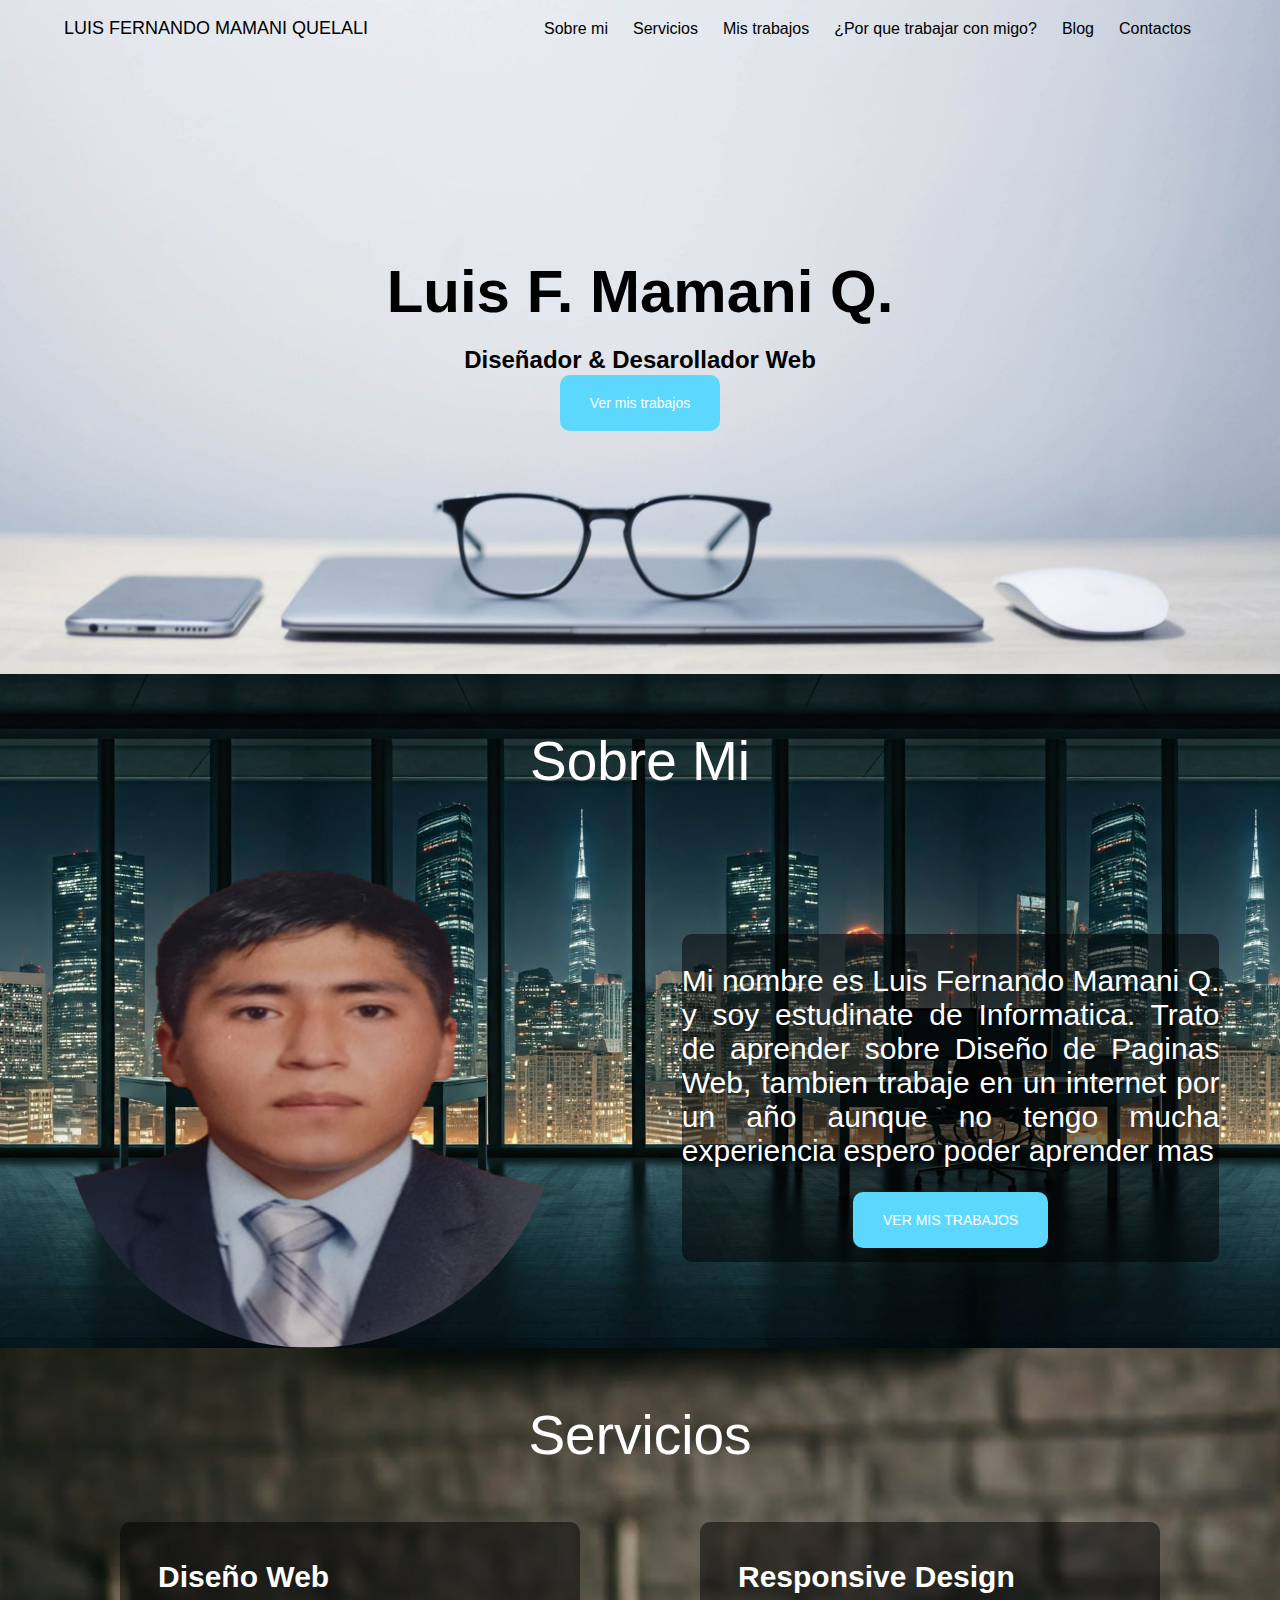
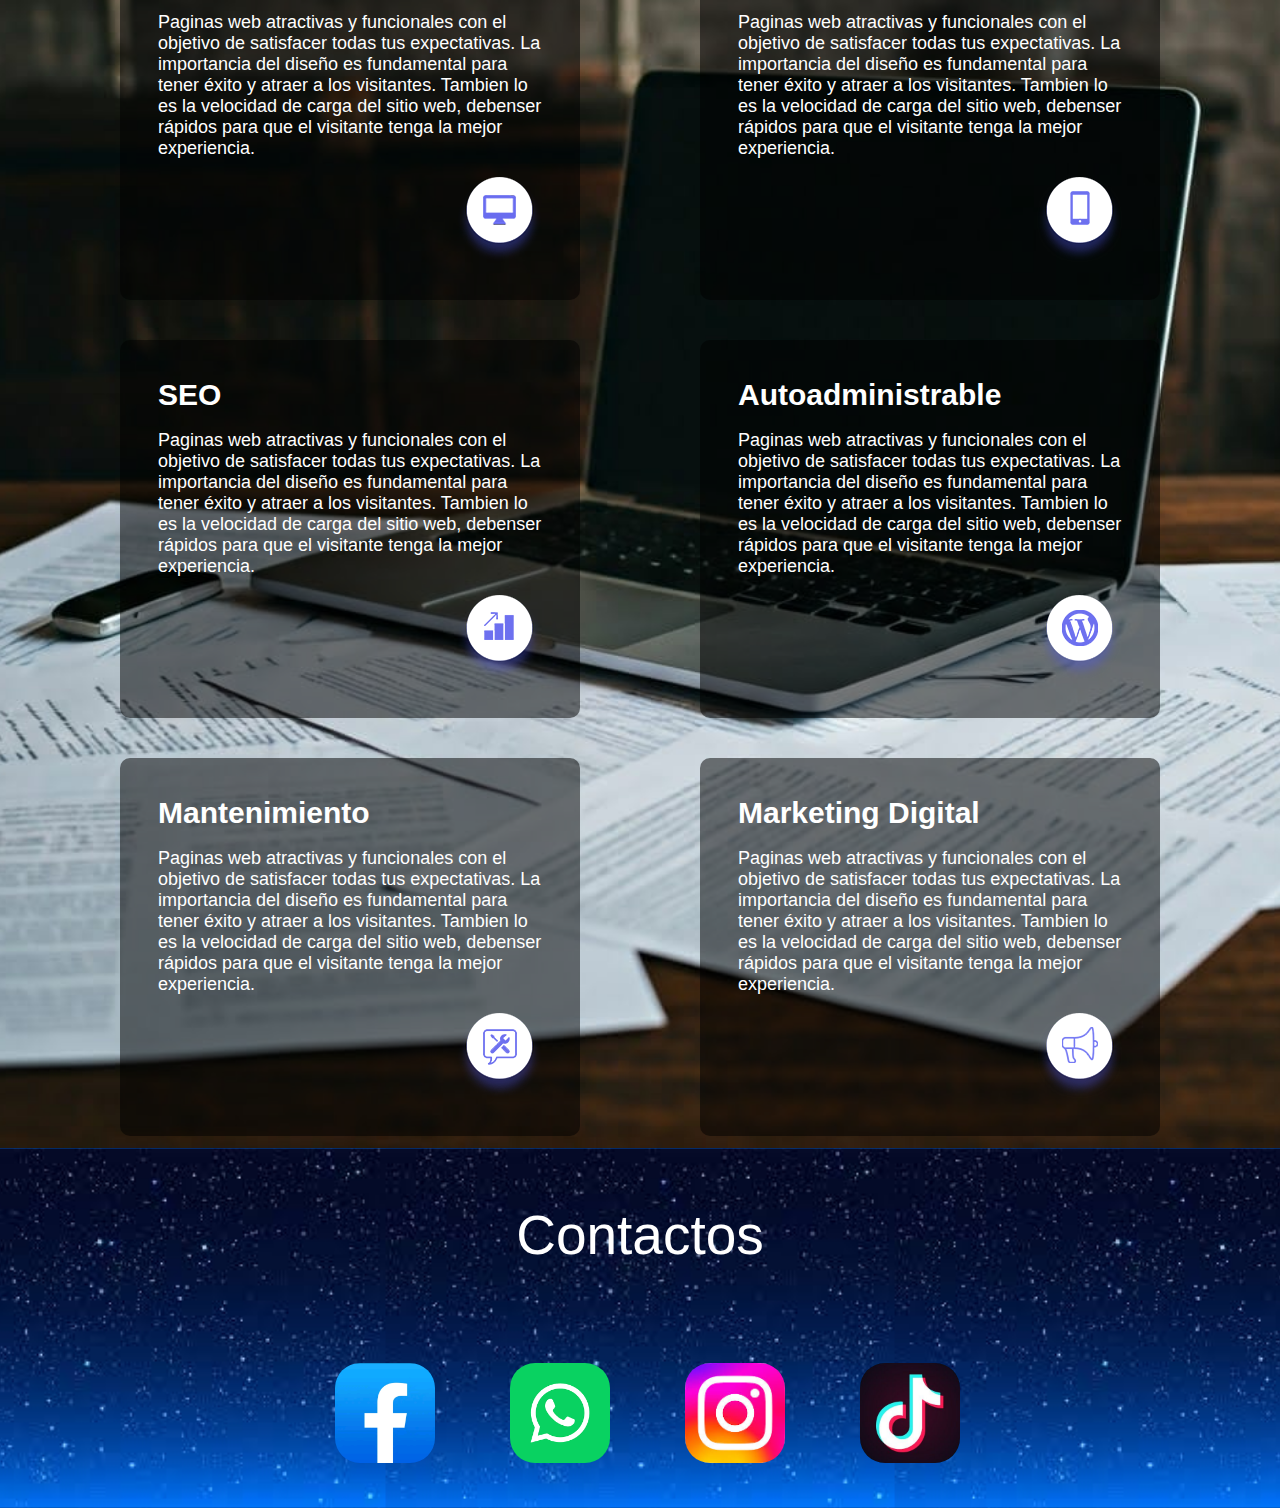
<file: index.html>
<!DOCTYPE html>
<html lang="es">
<head>
    <meta charset="UTF-8">
    <meta name="viewport" content="width=device-width, initial-scale=1.0">
    <title>Luis Mamani</title>
    <link rel="stylesheet" href="css/inicio.css">
    <link rel="preconnect" href="https://fonts.googleapis.com">
<link rel="preconnect" href="https://fonts.gstatic.com" crossorigin>
<link href="https://fonts.googleapis.com/css2?family=Playfair+Display:ital,wght@0,400..900;1,400..900&display=swap" rel="stylesheet">
</head>
<body>
    <section>
    <header>
    <div class="contenedor">
    <div class="menu">
    <p>LUIS FERNANDO MAMANI QUELALI</p>
    <nav>
        <ul class="navegacion">
            <a href="#mi"><li class="aqui">Sobre mi</li></a>
            <a  href="#servici"><li>Servicios</li></a>
            <a  href=""><li>Mis trabajos</li></a>
            <a  href=""><li>¿Por que trabajar con migo?</li></a>
            <a  href=""><li>Blog</li></a>
            <a  href="#res"><li class="aqui">Contactos</li></a>
        </ul>
    </nav>
 </div>
 <div class="titular">
    <h1>Luis F. Mamani Q.</h1>
    <h2>Diseñador & Desarollador Web</h2>
    <a class="indice" href="" target="_blank">Ver mis trabajos</a>
 </div>
</div>
</header>
</section>
<section id="mi" class="yo">
<h3>Sobre Mi</h3>
<div class="contenedor-sobremi">
    <img src="img/fernando.png" alt="Luis Mamani" 
    title="Luis F. Mamani Q." class="luis">
    <div class="contenedor-parrafo-y-boton">
    <p>Mi nombre es Luis Fernando Mamani Q. y soy estudinate de Informatica.
    Trato de aprender sobre Diseño de Paginas Web, tambien trabaje en un internet
    por un año aunque no tengo mucha experiencia espero poder aprender mas
    </p>
    <p style="text-align: center;">
    <a class="indice" href="">VER MIS TRABAJOS</a>
    </p> 
    </div>
</div>
</section>
<section id="servici" class="sec">
    <h3>Servicios</h3>
    <div class="contenedor-servicios">
    <div class="servicio">
        <h4>Diseño Web</h4>
        <p>Paginas web atractivas y funcionales con el 
        objetivo de satisfacer todas tus expectativas.
        La importancia del diseño es fundamental para 
        tener éxito y atraer a los visitantes. Tambien 
        lo es la velocidad de carga del sitio web,
        debenser rápidos para que el visitante tenga la 
        mejor experiencia.</p>
        <img src="img/monitor.png" alt="">
    </div>
    <div class="servicio">
        <h4>Responsive Design</h4>
        <p>Paginas web atractivas y funcionales con el 
        objetivo de satisfacer todas tus expectativas.
        La importancia del diseño es fundamental para 
        tener éxito y atraer a los visitantes. Tambien 
        lo es la velocidad de carga del sitio web,
        debenser rápidos para que el visitante tenga la 
        mejor experiencia.</p>
        <img src="img/mobile.png" alt="">
    </div>
    <div class="servicio">
        <h4>SEO</h4>
        <p>Paginas web atractivas y funcionales con el 
        objetivo de satisfacer todas tus expectativas.
        La importancia del diseño es fundamental para 
        tener éxito y atraer a los visitantes. Tambien 
        lo es la velocidad de carga del sitio web,
        debenser rápidos para que el visitante tenga la 
        mejor experiencia.</p>
        <img src="img/seo.png" alt="">
    </div>
    <div class="servicio">
        <h4>Autoadministrable</h4>
        <p>Paginas web atractivas y funcionales con el 
        objetivo de satisfacer todas tus expectativas.
        La importancia del diseño es fundamental para 
        tener éxito y atraer a los visitantes. Tambien 
        lo es la velocidad de carga del sitio web,
        debenser rápidos para que el visitante tenga la 
        mejor experiencia.</p>
        <img src="img/wordpress.png" alt="">
    </div>
    <div class="servicio">
        <h4>Mantenimiento</h4>
        <p>Paginas web atractivas y funcionales con el 
        objetivo de satisfacer todas tus expectativas.
        La importancia del diseño es fundamental para 
        tener éxito y atraer a los visitantes. Tambien 
        lo es la velocidad de carga del sitio web,
        debenser rápidos para que el visitante tenga la 
        mejor experiencia.</p>
        <img src="img/mante.png" alt="">
    </div>
    <div class="servicio celeste">
        <h4>Marketing Digital</h4>
        <p>Paginas web atractivas y funcionales con el 
        objetivo de satisfacer todas tus expectativas.
        La importancia del diseño es fundamental para 
        tener éxito y atraer a los visitantes. Tambien 
        lo es la velocidad de carga del sitio web,
        debenser rápidos para que el visitante tenga la 
        mejor experiencia.</p>
        <img src="img/marketing.png" alt="">
    </div>
</div>
</section>
<section class="star" id="res">
    <div class="contenedor-redes">
        <h3>Contactos</h3>
    <div class="justy">
    <ul class="navegacion">
        <a href="https://www.facebook.com/"><li><img src="img/facebook.png" class="redes"></li></a>
        <a  href="https://web.whatsapp.com/"><li><img src="img/wats.png" class="redes"></li></a>
        <a  href="https://www.instagram.com/"><li><img src="img/insta.jpg" class="redes"></li></a>
        <a  href="https://www.tiktok.com/login"><li><img src="img/tiktok.jpg" class="redes"></li></a>
        </ul>
    </div>
    </div>
</section>
</body>
</html>
</file>
<file: css/inicio.css>
html,body{
    height: 100%;
    display: flex;
    justify-content: center;
    align-items: center;
} 
body{
    background: silver;
    font-family: 'Gill Sans', 'Gill Sans MT', 'Trebuchet MS', sans-serif;
    margin: 0;
    padding: 0;
    min-width:1100px;
    max-width:1500px;
    align-items: center;
    display: grid;
}
p{
    font-size: 20px;
}
li{
    list-style: none;
    margin-right: 25px;
}
.menu{
    display: flex;
    justify-content: space-between;
    align-items: center;
}
.navegacion{
    display: flex;
}
.titular{
    text-align: center;
    margin-top: 200px;
}
h1{
    font-size: 60px;
    margin: 0;
}
.luis{
    border-radius: 75%;
}
.indice{
    font-size: 14px;
    background: #5cd8ff;
    padding-top: 20px;
    padding-right: 30px;
    padding-bottom: 20px;
    padding-left: 30px;
    text-decoration: none;
    color: white;
    border-radius: 10px;
}
header{
    background: url(../img/fondo.jpg);
    height: 100vh;
    background-size: cover;
    background-position: center;
    height: 674px;
}
.contenedor{
    max-width: 1280px;
    width: 90%;
    margin: auto;
}
h3{
    color: white;
    text-align: center;
    font-size: 55px;
    font-weight: normal;
}
.contenedor-sobremi{
    display: flex;
    justify-content: space-around;
    align-items: center;
}
.contenedor-parrafo-y-boton{
    width: 42%;
    background-color: rgba(0, 0, 0, 0.5);
    color:white;
    text-align: justify;
    border-radius: 10px;
    
}
p{font-size: 18px;}
.contenedor-parrafo-y-boton p {
    font-size: 30px;
}
.luis{
    width: 500px;
    height: 500px;
    margin: 0px;
}
.p-ultimo{
    margin-bottom: 40px;
}
.contenedor-servicios{
    display: flex;
    flex-wrap: wrap;
    justify-content: space-evenly;
}
.servicio{
    width: 30%;
    padding: 38px;
    border-radius: 10px;
    margin-bottom: 40px;
    background: rgba(0, 0, 0, 0.5);
    color:white
}
.servicio h4{
    font-size: 30px;
    margin: 0%;
}
.servicio img{
    float: right;
}
.yo{
        background: url(../img/ciudad.jpg);
        height: 100vh;
        background-size: contain;
        background-position: center;
        height: 674px;
}
.sec{
        background: url(../img/black.jpg);
        height: 100vh;
        background-size: cover;
        background-position: center;
        height: 1400px;
}
a{text-decoration: none;
color: black;}
.redes{
    width: 100px;
    border-radius: 50px;
    padding: 25px;
}
.star{
    background: url(../img/estrella.jpg);
        background-size: contain;
        background-position: center;
}
.justy{
    display: flex;
    justify-content: center;
}
</file>
